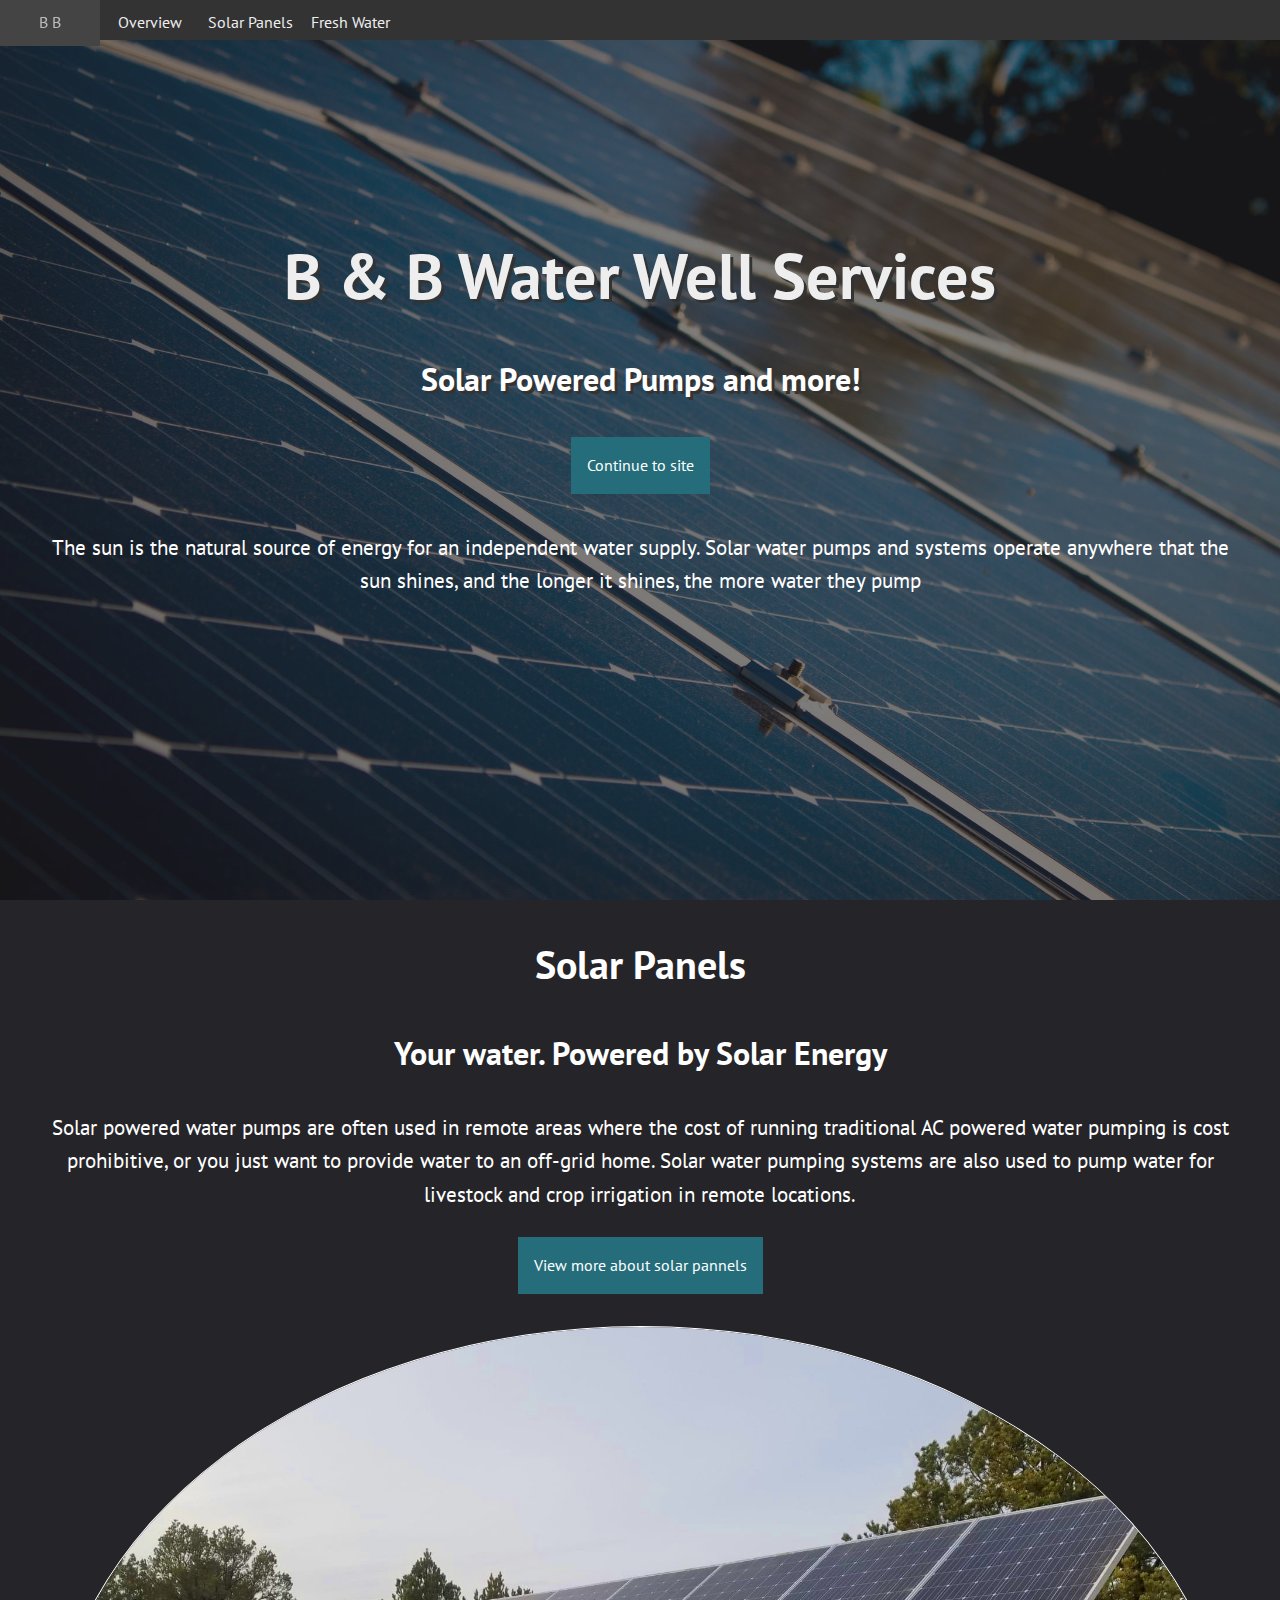
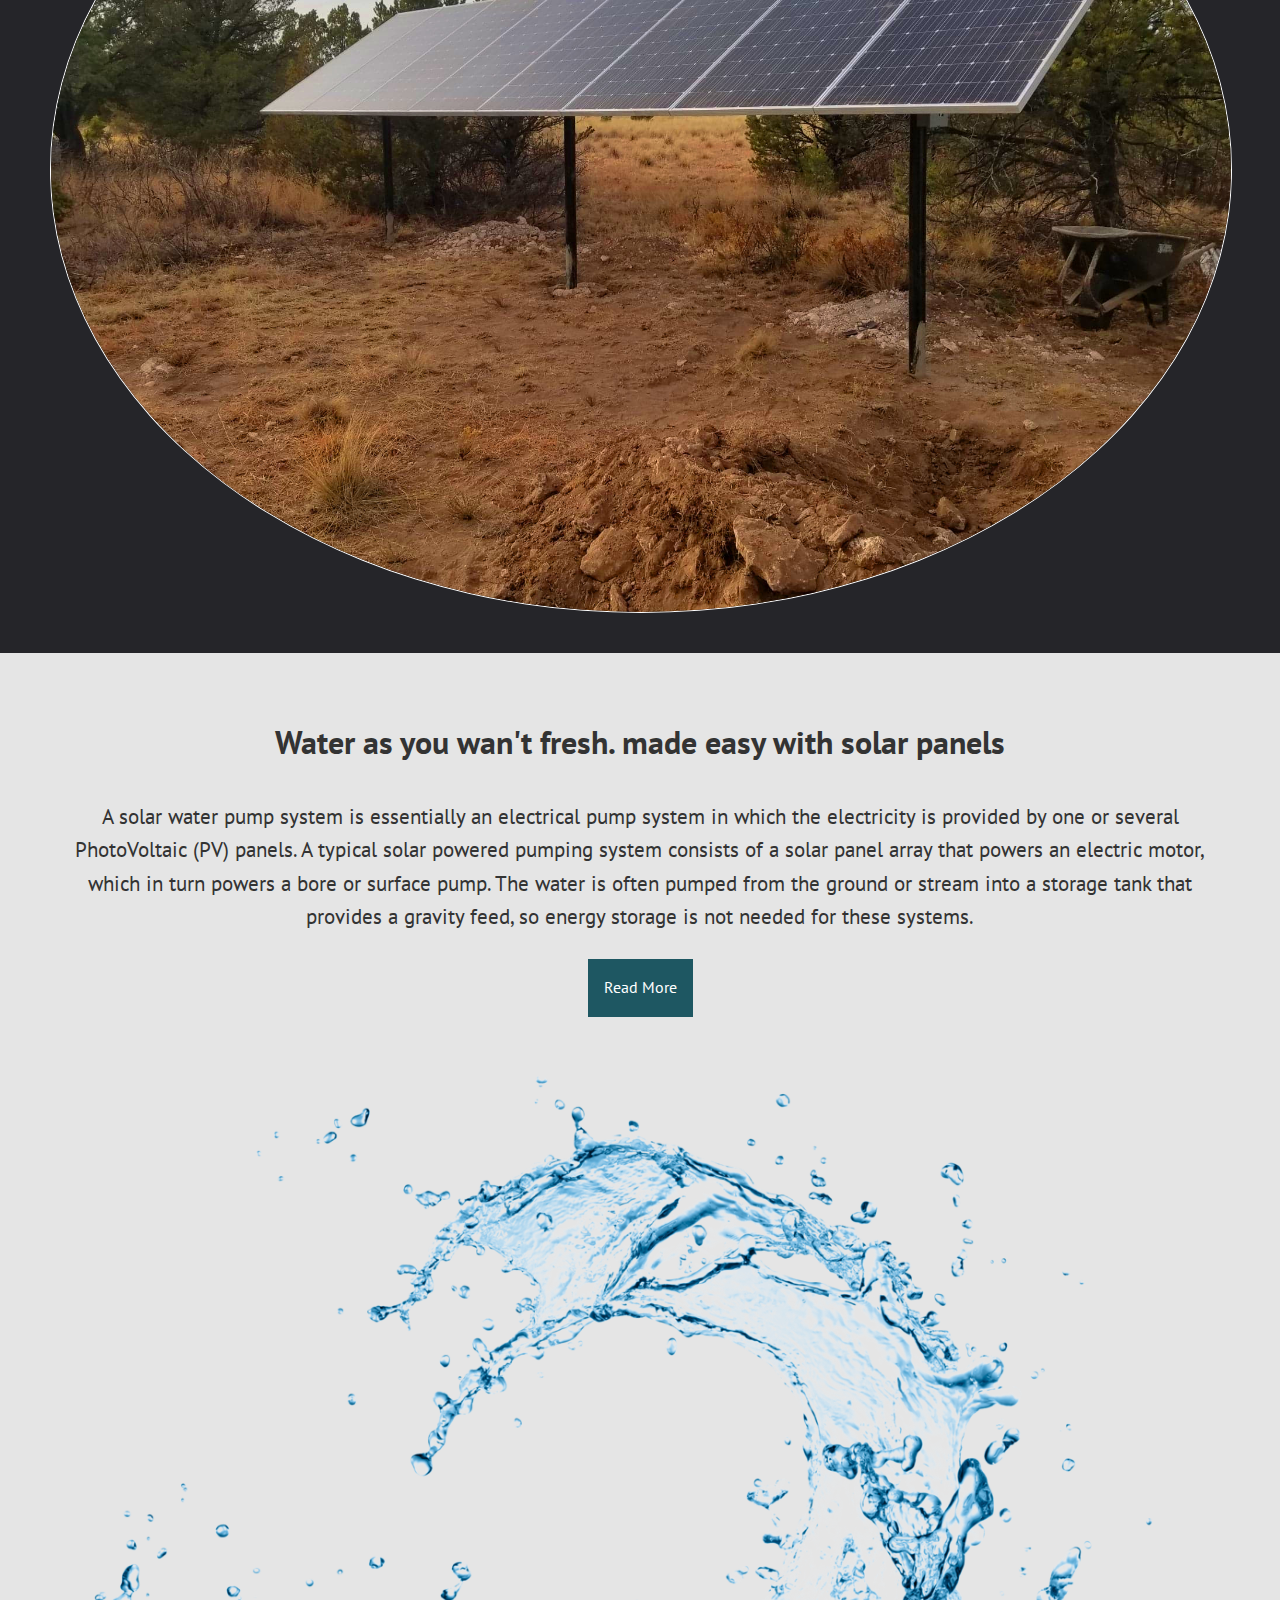
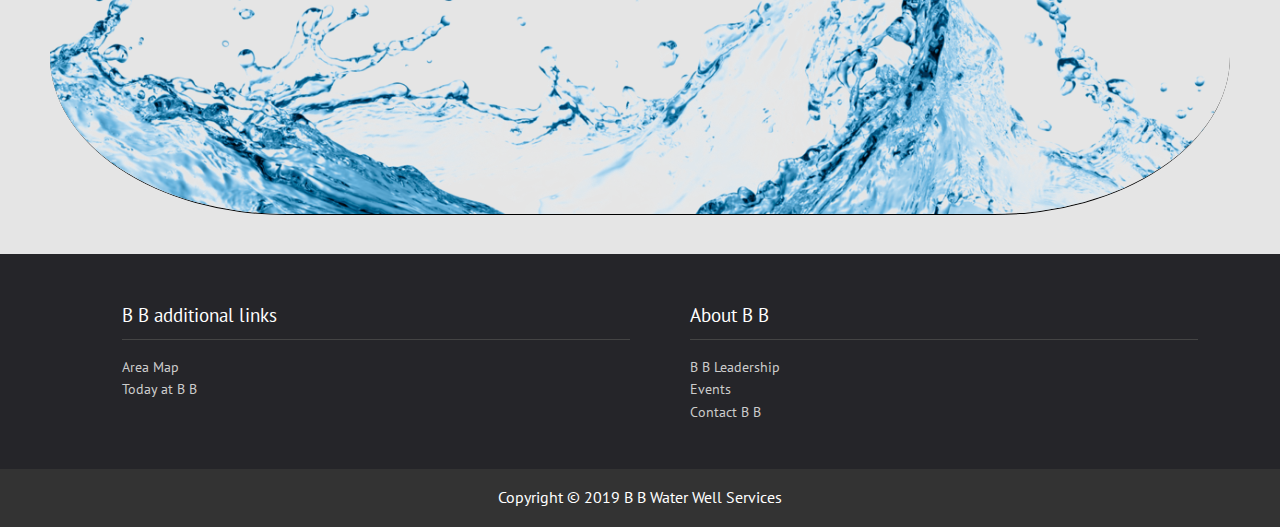
<file: index.html>
<!DOCTYPE html>
<html lang="en">

<head>
  <!-- meta tags -->
  <!-- description -->
  <meta name="Description" content="From Solar Panel installs to equipment repairs, B and B will ensure your water system is operating to its maximm potential.">

  <!-- keywords -->
  <meta name="Keywords" content="solar panel installs, windmills, water pumps, jet pumps, stock tanks, storage tanks, solaris pumps, water well services, new mexico, las vegas new mexico, BandB, bill swick, brian ochoa, water services las vegas new mexico">

  <meta charset="UTF-8">
  <meta name="viewport" content="width=device-width, initial-scale=1.0">
  <meta http-equiv="X-UA-Compatible" content="ie=edge">
  <link rel="shortcut icon" type="image/x-icon" href="/favicon.ico">
  <link rel="stylesheet" href="https://use.fontawesome.com/releases/v5.2.0/css/all.css" integrity="sha384-hWVjflwFxL6sNzntih27bfxkr27PmbbK/iSvJ+a4+0owXq79v+lsFkW54bOGbiDQ" crossorigin="anonymous">
  <link rel="stylesheet" href="css/style.css">
  <title>B & B Water Well Services</title>
</head>

<body>
  <!--ShowCase & nav-->
  <div id="showcase">
    <header>
      <nav class="cf">
        <ul class="cf">
          <li class="hide-on-small">
            <a href="home.html">B <i class="drop fa fa-tint"></i> B </a>
          </li>
          <li>
            <a class='scroll' href="#showcase">Overview</a>
          </li>
          <li>
            <a class='scroll' href="#solar">Solar Panels</a>
          </li>
          <li>
            <a class='scroll' href="#fresh">Fresh Water</a>
          </li>
        </ul>
        <a href="home.html" id='openup'>B & B<i class="drop fa fa-tint"></i></a>
      </nav>
    </header>
    <div class="section-main container">
      <h1>B & B Water Well Services</h1>

      <h2>Solar Powered Pumps and more!</h2>
      <a href="home.html" class=" btn btn-primary mb">Continue to site</a>
      <p class="lead hide-on-small">The sun is the natural source of energy for an independent water supply. Solar water pumps and systems operate anywhere that the sun shines, and the longer it shines, the more water they pump</p>
    </div>
  </div>

  <!--solar Section-->
  <section id="solar" class="section">
    <div class="container">
      <h2 class="section-head">
        <i class="drop fas fa-solar-panel"></i>Solar Panels
      </h2>
      <h3>Your water. Powered by Solar Energy</h3>
      <p class="lead">Solar powered water pumps are often used in remote areas where the cost of running traditional AC powered water pumping is cost prohibitive, or you just want to provide water to an off-grid home. Solar water pumping systems are
        also
        used to pump water for livestock and crop irrigation in remote locations.</p>
      <a href="home.html#services" class="btn btn-primary mb">View more about solar pannels</a>
      <p class="text-light"></p>
      <img src="img/solar1.jpg" alt="Solar panel" style='border-radius: 50%;border:1px solid white;'>

    </div>
  </section>
  <!-- water Section -->
  <section id="fresh" class="section bg-light">
    <div class="container">
      <h3>Water as you wan't fresh. made easy with solar panels</h3>
      <p class="lead">A solar water pump system is essentially an electrical pump system in which the electricity is provided by one or several PhotoVoltaic (PV) panels. A typical solar powered pumping system consists of a solar panel array that
        powers an electric motor, which in turn powers a bore or surface pump. The water is often pumped from the ground or stream into a storage tank that provides a gravity feed, so energy storage is not needed for these systems.</p>
      <a href="home.html#feature" class="btn btn-secondary">Read More</a>
      <img src="img/water.png" alt="water" style='border-radius: 20%; border-bottom: 1px solid black'>
    </div>

  </section>








  <!-- Footer -->
  <footer>
    <div class="container">
      <div class="footer-cols">


        <ul>
          <li>B <i class="drop fa fa-tint"></i> B additional links</li>
          <li>
            <a href="gallery.html#map">Area Map</a>
          </li>
          <li>
            <a href="gallery.html">Today at B <i class="drop fa fa-tint"></i> B</a>
          </li>
        </ul>
        <ul>
          <li>About B <i class="drop fa fa-tint"></i> B</li>

          <li>
            <a href="home.html#ourteam">B <i class="drop fa fa-tint"></i> B Leadership</a>
          </li>
          <li>
            <a href="home.html#feature">Events</a>
          </li>
          <li>
            <a href="home.html#ourteam">Contact B <i class="drop fa fa-tint"></i> B</a>
          </li>
        </ul>
      </div>
    </div>
    <div class="footer-bottom text-center">
      Copyright &copy; 2019 B <i class="drop fa fa-tint"></i> B Water Well Services
    </div>
  </footer>

  <script src="https://code.jquery.com/jquery-3.3.1.min.js" integrity="sha256-FgpCb/KJQlLNfOu91ta32o/NMZxltwRo8QtmkMRdAu8=" crossorigin="anonymous"></script>
  <script src="js/main.js"></script>


</body>

</html>
</file>
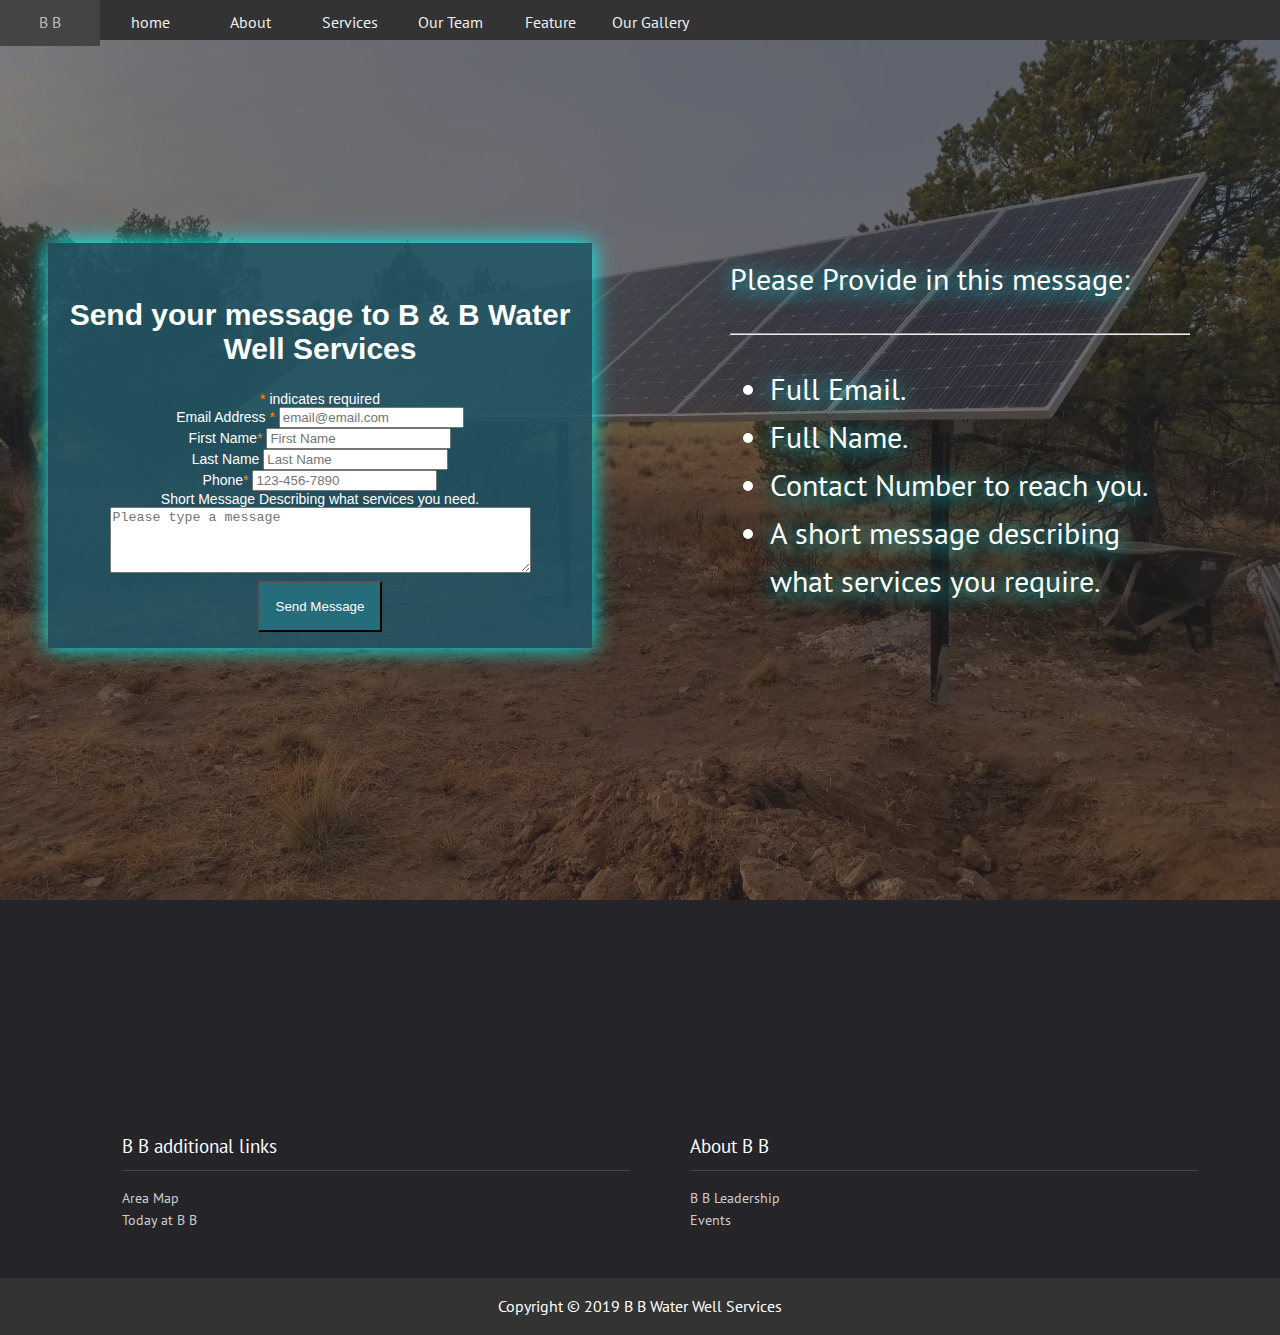
<file: email.html>
<!DOCTYPE html>
<html>

<head>

  <!-- meta tags -->
  <!-- description -->


  <meta name="viewport" content="width=device-width, initial-scale=1, shrink-to-fit=no">

  <meta name="Description" content="from solar pump installs to equipment repairs, we have the knowledge and experience necessary to ensure your water system is operating to its maximum potential. If your windmill or pump has
          recently been damaged, we provide swift and timely servicing to restore your equipment back to its proper condition. We install and repair several aspects of your system.">

  <!--keywords-->
  <meta name="Keywords" content="water, well, services, bandb, bandbwaterwellservices, new mexico, bill swick, brian ochoa ">
  <!-- title -->
  <title>B &amp B Water Well Services</title>

  <!-- links -->

  <!-- fav icon -->
  <link rel="shortcut icon" type="image/x-icon" href="/favicon.ico">

  <!-- font awesome -->
  <link rel="stylesheet" href="https://use.fontawesome.com/releases/v5.2.0/css/all.css" integrity="sha384-hWVjflwFxL6sNzntih27bfxkr27PmbbK/iSvJ+a4+0owXq79v+lsFkW54bOGbiDQ" crossorigin="anonymous">

  <!-- our styles -->
  <link rel="stylesheet" href="css/style.css">





</head>







<body>
  <!--navbar-->
  <header>
    <div id="showcase-3">
      <header>
        <nav class="cf">
          <ul class="cf">
            <li class="hide-on-small">
              <a href="http://bandbwaterwellservices.com/">B <i class="drop fa fa-tint"></i> B </a>
            </li>
            <li>
              <a class='' href="http://bandbwaterwellservices.com/">home</a>
            </li>
            <li>
              <a class='' href="https://bandbwaterwellservices.com/home.html#about">About</a>
            </li>
            <li>
              <a class='' href="https://bandbwaterwellservices.com/home.html#services">Services</a>
            </li>
            <li>
              <a class='' href="https://bandbwaterwellservices.com/home.html#ourteam">Our Team</a>
            </li>
            <li>
              <a class=' hide-on-small' href="https://bandbwaterwellservices.com/home.html#feature">Feature</a>
            </li>
            <li>
              <a class='' href="https://bandbwaterwellservices.com/gallery.html#gallery">Our Gallery</a>
            </li>
          </ul>
          <a href="#" id='openup'>B & B<i class="drop fa fa-tint"></i></a>
        </nav>
      </header>

      <!-- Begin Mailchimp Signup Form -->
      <link href="//cdn-images.mailchimp.com/embedcode/classic-10_7.css" rel="stylesheet" type="text/css">

      <div class="main-mail">
        <div class='section-form container' id='form-section'>
          <div id="mc_embed_signup">
            <form action="https://gmail.us20.list-manage.com/subscribe/post?u=232d867e5cecf41b8e97bbb5d&amp;id=1d6dd749b1" method="post" id="mc-embedded-subscribe-form" name="mc-embedded-subscribe-form" class="validate" target="_blank" novalidate>
              <div id="mc_embed_signup_scroll">
                <h2 id='head-mail'style='text-align:center;font-size:30px;'>Send your message to B & B Water Well Services</h2>
                <div class="indicates-required"><span class="asterisk">*</span> indicates required</div>
                <div class="mc-field-group">
                  <label for="mce-EMAIL">Email Address <span class="asterisk">*</span>
                  </label>
                  <input type="email" placeholder='email@email.com'value="" name="EMAIL" class="required email" id="mce-EMAIL">
                </div>
                <div class="mc-field-group">
                  <label for="mce-FNAME">First Name<span class="asterisk">*</span> </label>
                  <input placeholder='First Name' type="text" value="" name="FNAME" class="" id="mce-FNAME">
                </div>
                <div class="mc-field-group">
                  <label for="mce-LNAME">Last Name </label>
                  <input placeholder='Last Name' type="text" value="" name="LNAME" class="" id="mce-LNAME">
                </div>
                <div class="mc-field-group">
                  <label for="mce-PHONE">Phone<span class="asterisk">*</span></label>
                  <input placeholder='123-456-7890'type="text" value="" name="PHONE" class="" id="mce-PHONE">
                </div>
                <div class="mc-field-group">
                  <label for="mce-MMERGE5">Short Message Describing what services you need. </label>
                  <textarea rows="4" cols="50" placeholder="Please type a message" type="text" value="" name="MMERGE5" class="" id="mce-MMERGE5"></textarea>
                </div>
               <!-- real people should not fill this in and expect good things - do not remove this or risk form bot signups-->
                <div style="position: absolute; left: -5000px;" aria-hidden="true"><input type="text" name="b_232d867e5cecf41b8e97bbb5d_1d6dd749b1" tabindex="-1" value=""></div>
                <div class="clear"><input type="submit" value="Send Message" name="subscribe" id="mc-embedded-subscribe" class="btn btn-primary mb"></div>
              </div>
            </form>
          </div>
        </div>
        <div class='mail-text'>
          <p>Please Provide in this message:
            <hr>
            <ul>
              <li>Full Email.</li>
              <li>Full Name.</li>
              <li>Contact Number to reach you.</li>
              <li>A short message describing what services you require.</li>

            </ul></p>
        </div>
      </div>

      <!-- Footer -->
      <footer>
        <div class="container">
          <div class="footer-cols">


            <ul>
              <li>B <i class="drop fa fa-tint"></i> B additional links</li>
              <li>
                <a href="gallery.html#map">Area Map</a>
              </li>
              <li>
                <a href="gallery.html">Today at B <i class="drop fa fa-tint"></i> B</a>
              </li>
            </ul>
            <ul>
              <li>About B <i class="drop fa fa-tint"></i> B</li>

              <li>
                <a href="home.html#ourteam">B <i class="drop fa fa-tint"></i> B Leadership</a>
              </li>
              <li>
                <a href="home.html#feature">Events</a>
              </li>

            </ul>
          </div>
        </div>
        <div class="footer-bottom text-center">
          Copyright &copy; 2019 B <i class="drop fa fa-tint"></i> B Water Well Services
        </div>
      </footer>

      <script type='text/javascript' src='//s3.amazonaws.com/downloads.mailchimp.com/js/mc-validate.js'></script>
      <script type='text/javascript'>
        (function($) {
          window.fnames = new Array();
          window.ftypes = new Array();
          fnames[0] = 'EMAIL';
          ftypes[0] = 'email';
          fnames[1] = 'FNAME';
          ftypes[1] = 'text';
          fnames[2] = 'LNAME';
          ftypes[2] = 'text';
          fnames[4] = 'PHONE';
          ftypes[4] = 'phone';
          fnames[3] = 'ADDRESS';
          ftypes[3] = 'address';
          fnames[5] = 'MMERGE5';
          ftypes[5] = 'text';
        }(jQuery));
        var $mcj = jQuery.noConflict(true);
      </script>
      <!--End mc_embed_signup-->

</body>
<script src="https://code.jquery.com/jquery-3.3.1.min.js" integrity="sha256-FgpCb/KJQlLNfOu91ta32o/NMZxltwRo8QtmkMRdAu8=" crossorigin="anonymous"></script>
<script src="js/main.js"></script>

</html>
</file>
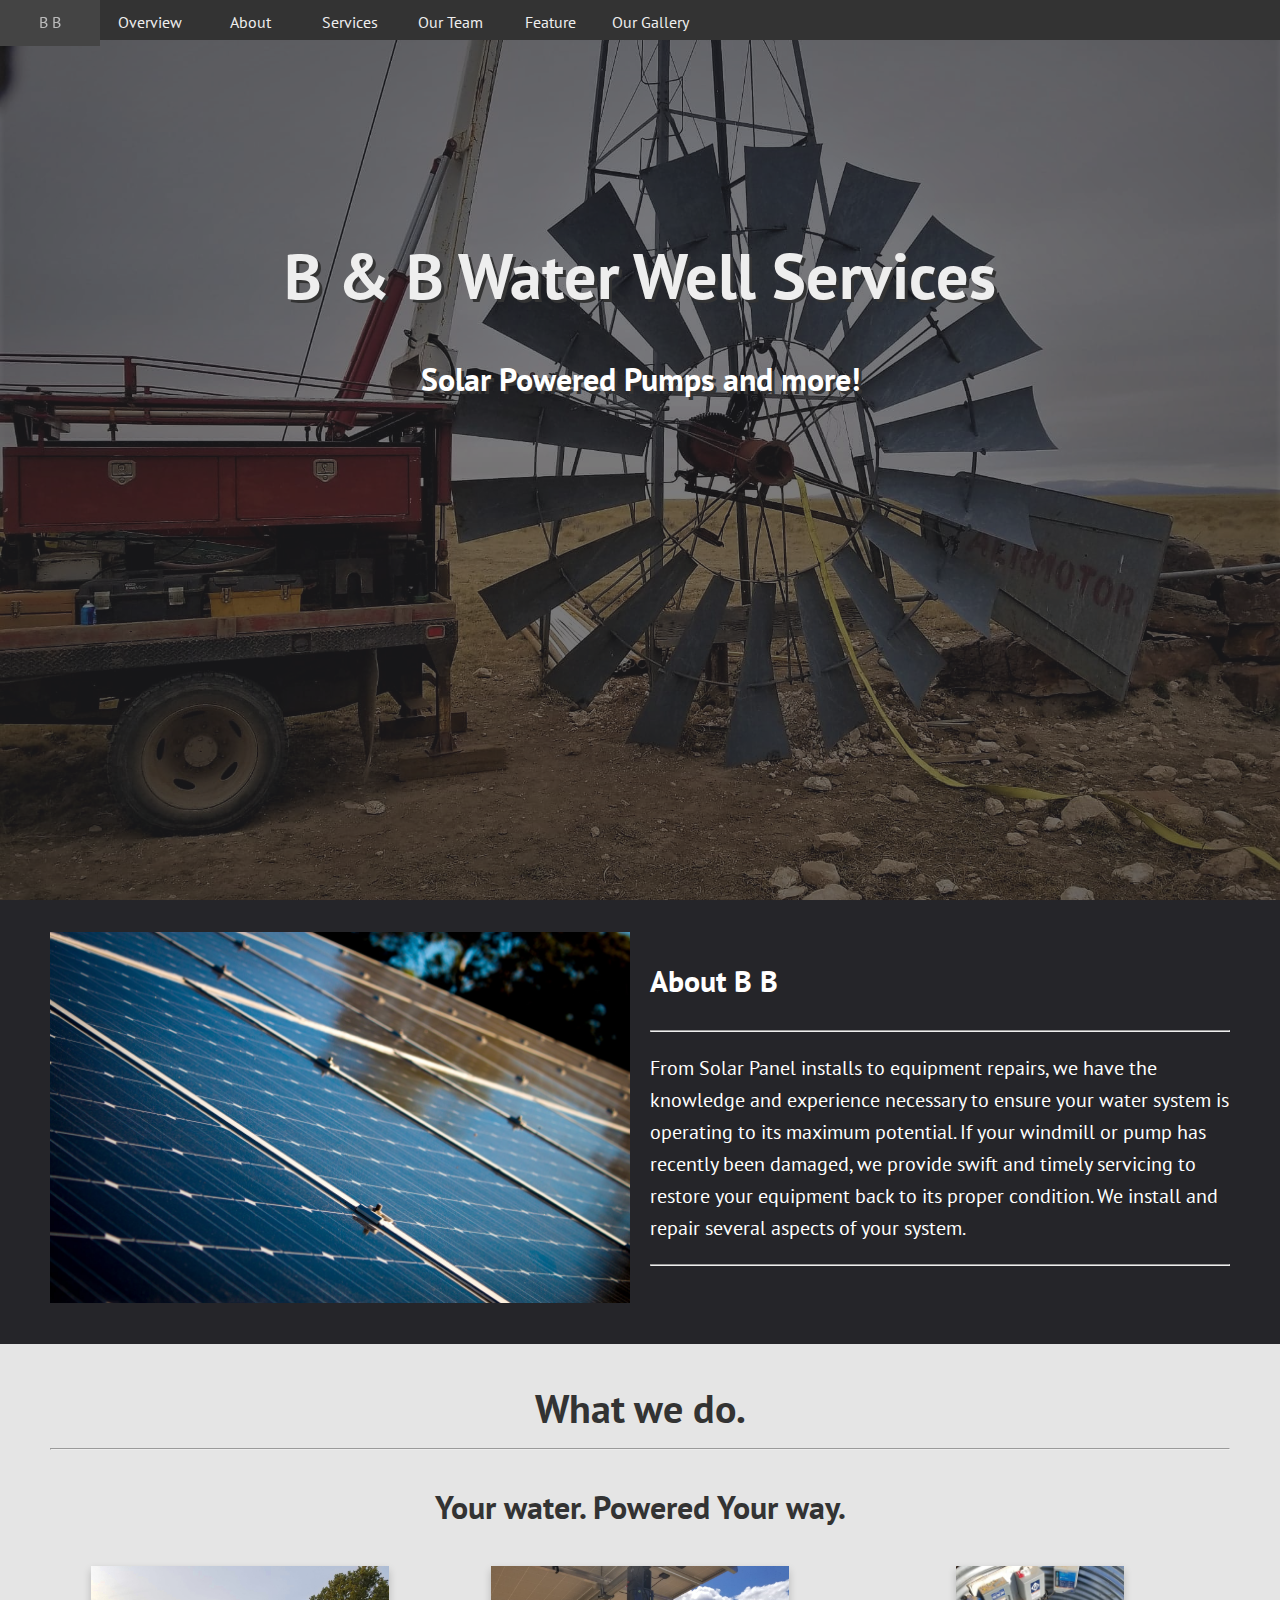
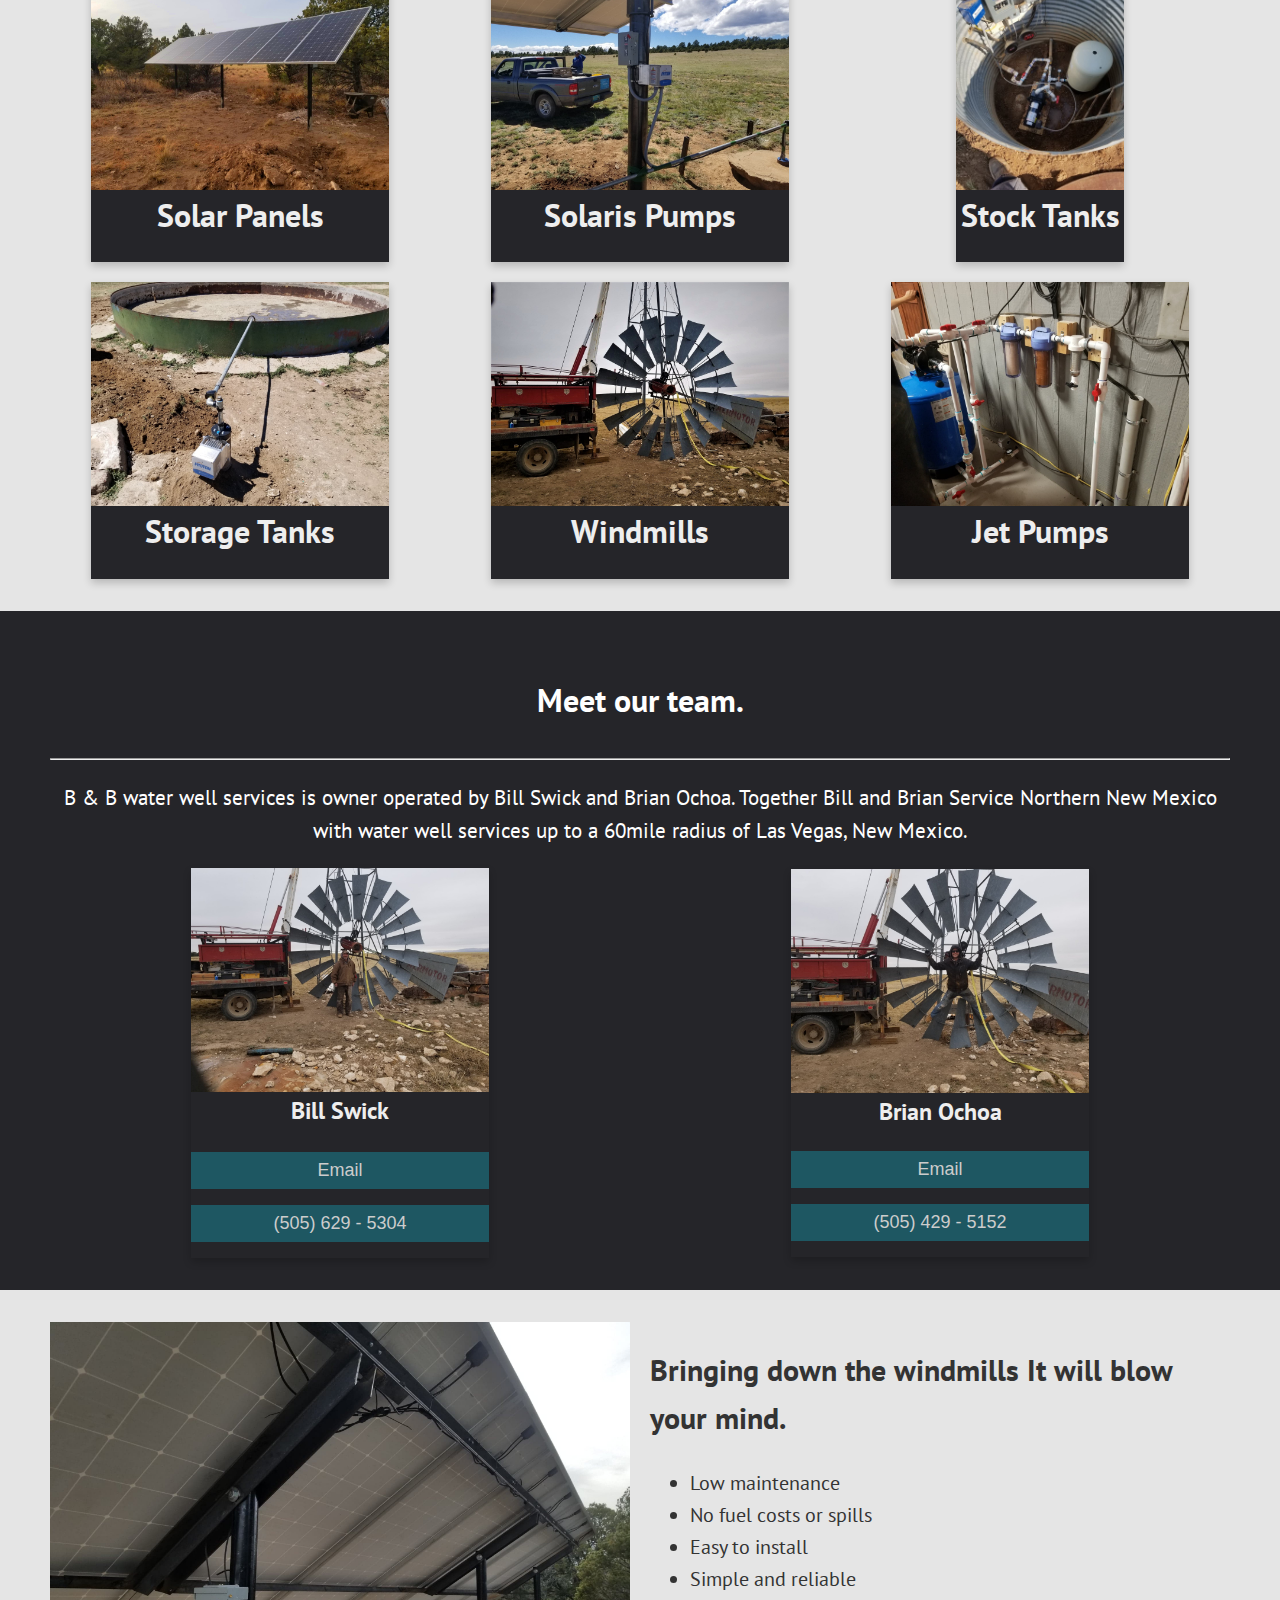
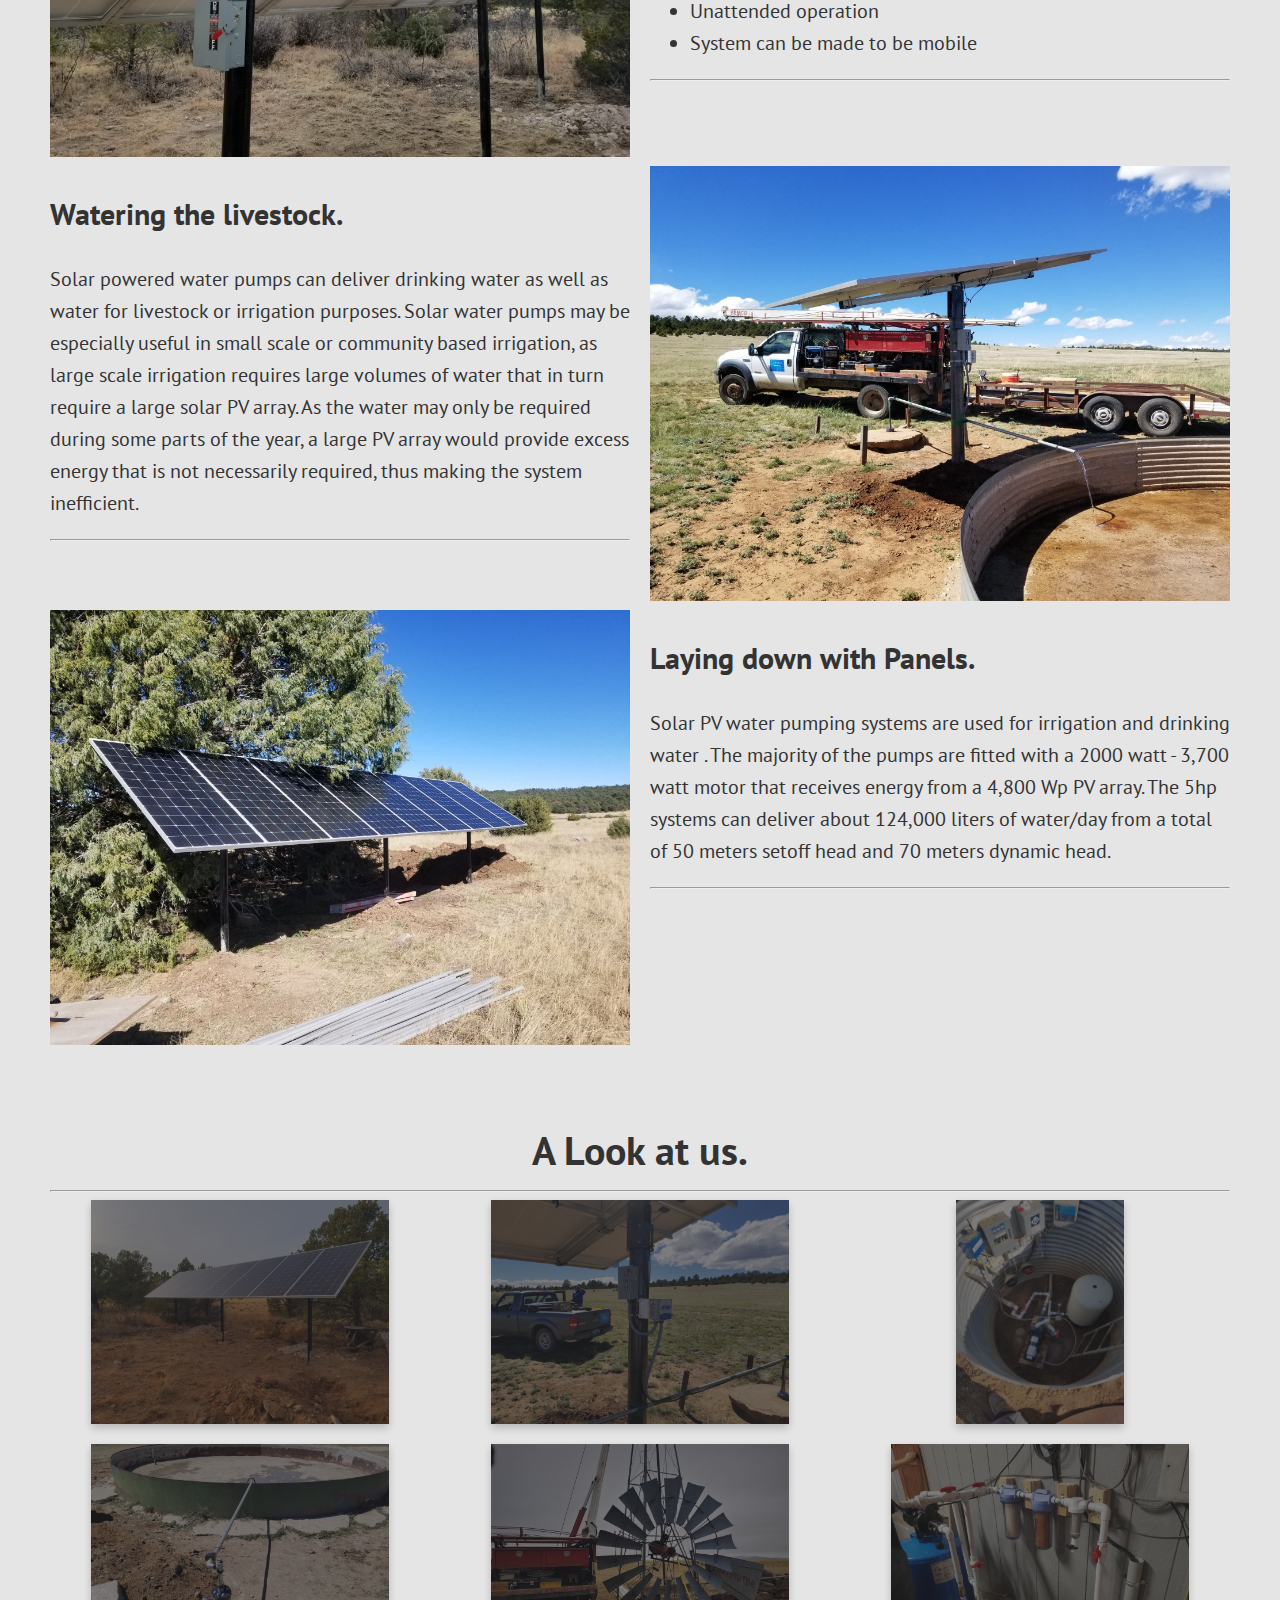
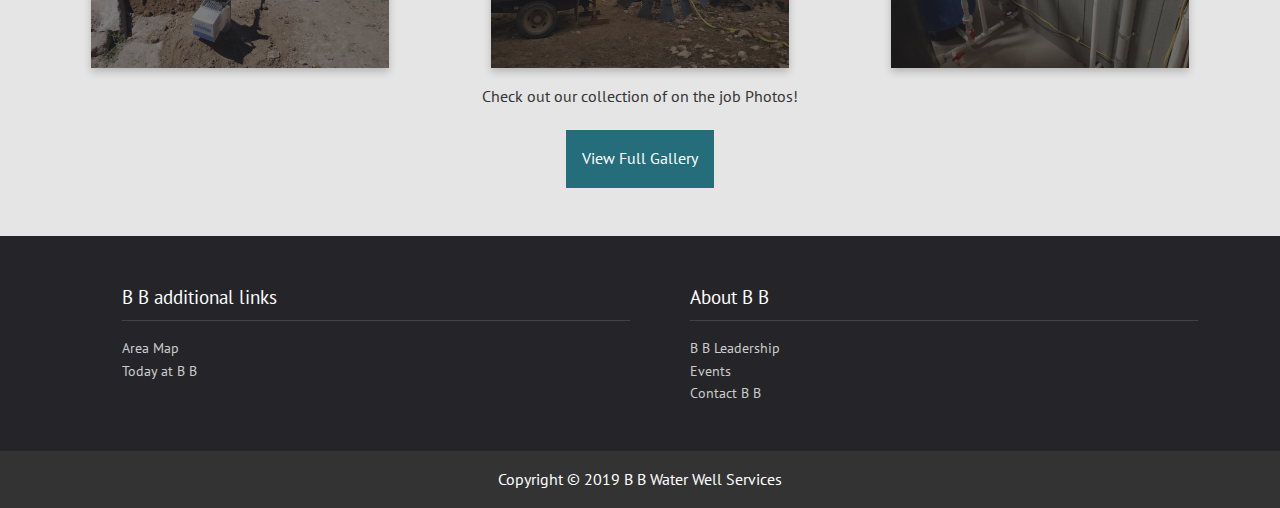
<file: home.html>
<!DOCTYPE html>
<html>

<head>

  <!-- meta tags -->
  <!-- description -->


  <meta name="viewport" content="width=device-width, initial-scale=1, shrink-to-fit=no">

  <meta name="Description" content="from solar pump installs to equipment repairs, we have the knowledge and experience necessary to ensure your water system is operating to its maximum potential. If your windmill or pump has
          recently been damaged, we provide swift and timely servicing to restore your equipment back to its proper condition. We install and repair several aspects of your system.">

  <!--keywords-->
  <meta name="Keywords" content="water, well, services, bandb, bandbwaterwellservices, new mexico, bill swick, brian ochoa ">
  <!-- title -->
  <title>B &amp B Water Well Services</title>

  <!-- links -->

  <!-- fav icon -->
  <link rel="shortcut icon" type="image/x-icon" href="/favicon.ico">

  <!-- font awesome -->
  <link rel="stylesheet" href="https://use.fontawesome.com/releases/v5.2.0/css/all.css" integrity="sha384-hWVjflwFxL6sNzntih27bfxkr27PmbbK/iSvJ+a4+0owXq79v+lsFkW54bOGbiDQ" crossorigin="anonymous">

  <!-- our styles -->
  <link rel="stylesheet" href="css/style.css">





</head>







<body>
  <!--navbar-->
  <header>
    <div id="showcase-2">
      <header>
        <nav class="cf">
          <ul class="cf">
            <li class="hide-on-small">
              <a href="http://bandbwaterwellservices.com/">B <i class="drop fa fa-tint"></i> B </a>
            </li>
            <li>
              <a class='scroll' href="#showcase-2">Overview</a>
            </li>
            <li>
              <a class='scroll' href="#about">About</a>
            </li>
            <li>
              <a class='scroll' href="#services">Services</a>
            </li>
            <li>
              <a class='scroll' href="#ourteam">Our Team</a>
            </li>
            <li>
              <a class='scroll hide-on-small' href="#feature">Feature</a>
            </li>
            <li>
              <a class='scroll' href="#gallery">Our Gallery</a>
            </li>
          </ul>
          <a href="#" id='openup'>B & B<i class="drop fa fa-tint"></i></a>
        </nav>
      </header>

      <!-- hero section -->
      <div class="section-main container">
        <h1>B & B Water Well Services</h1>

        <h2>Solar Powered Pumps and more!</h2>
        <p class="lead hide-on-small"></p>
      </div>
    </div>
  </header>


  <!-- About Section -->
  <section id="about" class="section ">
    <div class="container">
      <div class="gift-cards">
        <div>
          <img src="img/goodpump1.jpg" alt="Solar Panel">
        </div>
        <div>
          <h2>About B <i class="drop fa fa-tint"></i> B </i></h2>
          <hr>
          <p>
            From Solar Panel installs to equipment repairs, we have the knowledge and experience necessary to ensure your water system is operating to its maximum potential. If your windmill or pump has recently been damaged, we provide swift and
            timely servicing to restore your equipment back to its proper condition. We install and repair several aspects of your system.
          </p>

          <hr>
          <a href="#" class="text-secondary">

          </a>
        </div>
      </div>
    </div>
  </section>

  <!--Sevices Section-->
  <section id="services" class="section bg-light">
    <div class="container">
      <h2 class="section-head">
        <i class="drop fas fa-solar-panel"></i>What we do.
      </h2>
      <hr>
      <h3>Your water. Powered Your way.</h3>

      <!-- cards -->

      <div class="card-container">
        <div class="card bg-dark">
          <img src="img/solar1.jpg" alt="Solar Panel" style="width:100%">
          <h1><i class="fas fa-solar-panel fa-fw"></i> Solar Panels</h1>
        </div>
        <div class="card bg-dark">
          <img src="img/solaris.jpg" alt="solaris pump" style="width:100%">
          <h1><i class="fas fa-sun fa-fw"></i> Solaris Pumps</h1>
        </div>
        <div class="card bg-dark">
          <img src="img/stocktank.jpg" alt="Stock tank" style="width:100%">
          <h1><i class="far fa-stop-circle fa-fw"></i> Stock Tanks</h1>
        </div>
        <div class="card bg-dark">
          <img src="img/storagetank.jpg" alt="Storage tank" style="width:100%">
          <h1><i class="fas fa-database fa-fw"></i> Storage Tanks</h1>
        </div>
        <div class="card bg-dark">
          <img src="img/windmill2.jpg" alt="Windmill" style="width:100%;">
          <h1><i class="fab fa-hornbill fa-fw"></i> Windmills</h1>
        </div>
        <div class="card bg-dark">
          <img src="img/jetpump1.jpg" alt="Jet pump" style="width:100%">
          <h1><i class="fas fa-battery-full fa-fw"></i> Jet Pumps</h1>



        </div>
      </div>

      <!-- text under Services

      <p class="text-light">Lorem ipsum dolor sit amet, consectetur adipisicing elit. Accusamus dolorum nemo pariatur deserunt repellendus, iure reiciendis modi beatae nesciunt aliquam!</p>-->


    </div>
  </section>


  <!-- Team Section -->
  <section id="ourteam" class="section ">
    <div class="container">
      <h3><i class="fas fa-user-friends fa-fw"></i> Meet our team.</h3>
      <hr>
      <p class="lead">B &amp B water well services is owner operated by Bill Swick and Brian Ochoa. Together Bill and Brian Service Northern New Mexico with water well services up to a 60mile radius of Las Vegas, New Mexico.</p>
      <div class="card-container-team">

        <div class="card">
          <img src="img/bill.jpg" alt="Bill Swick" style="width:100%">
          <h2>Bill Swick</h2>


          <p><a href='email.html'><button ><i class="fas fa-envelope-open-text fa-fw"></i>Email</button></a></p>
          <p><button><i class="fas fa-mobile-alt fa-fw"></i>(505) 629 - 5304</button></p>
        </div>
        <div class="card">
          <img src="img/brian.jpg" alt="Brian Ochoa" style="width:100%;">
          <h2>Brian Ochoa</h2>
          <p><button><i class="fas fa-envelope-open-text fa-fw"></i>Email</button></p>
          <p><button><i class="fas fa-mobile-alt fa-fw"></i>(505) 429 - 5152</button></p>


        </div>

      </div>


    </div>

  </section>

  <!-- Feature Section -->
  <section id="feature" class="section bg-light hide-on-small">
    <!-- feature one -->
    <div class="container">
      <div class="gift-cards">
        <div>
          <img src="img/solar2.jpg" alt="">
        </div>
        <div>
          <h2>Bringing down the windmills It will blow your mind.</h2>
          <p>
            <ul>
              <li>Low maintenance</li>
              <li>No fuel costs or spills</li>
              <li>Easy to install</li>
              <li>Simple and reliable</li>
              <li>Unattended operation</li>
              <li>System can be made to be mobile</li>
            </ul>
          </p>
          <hr>

        </div>
      </div>
    </div>
    <!-- feature two -->
    <div class="container">
      <div class="gift-cards">
        <div>
          <h2>Watering the livestock.</h2>
          <p>
            Solar powered water pumps can deliver drinking water as well as water for livestock or irrigation purposes. Solar water pumps may be especially useful in small scale or community based irrigation, as large scale irrigation requires
            large volumes of water that in turn require a large solar PV array. As the water may only be required during some parts of the year, a large PV array would provide excess energy that is not necessarily required, thus making the system
            inefficient.


          </p>
          <hr>
          <a href="#" class="text-secondary">
          </a>
        </div>
        <div>
          <img src="img/solar3.jpg" alt="solar panel">
        </div>
      </div>
    </div>
    <!-- feature three -->
    <div class="container">
      <div class="gift-cards">
        <div>
          <img src="img/solar4.jpg" alt="solar panel">
        </div>
        <div>
          <h2>Laying down with Panels.</h2>
          <p>
            Solar PV water pumping systems are used for irrigation and drinking water . The majority of the pumps are fitted with a 2000 watt - 3,700 watt motor that receives energy from a 4,800 Wp PV array. The 5hp systems can deliver about
            124,000 liters of water/day from a total of 50 meters setoff head and 70 meters dynamic head.
          </p>
          <hr>

        </div>
      </div>
    </div>
  </section>

  <!-- gallery section -->
  <section id="gallery" class="section bg-light">
    <!-- gallery title -->
    <div class="container">
      <h2 class="section-head">
        <i class="fas fa-images fa-fw"></i> A Look at us.
      </h2>
      <hr>
      <!-- featured images -->
      <div class="card-container gallery-img">
        <div class="card bg-dark">
          <img src="img/solar1.jpg" alt="Solar Panel" style="width:100%">
        </div>
        <div class="card bg-dark">
          <img src="img/solaris.jpg" alt="water pump" style="width:100%">
        </div>
        <div class="card bg-dark hide-on-small">
          <img src="img/stocktank.jpg" alt="Tank" style="width:100%">
        </div>
        <div class="card bg-dark hide-on-small">
          <img src="img/storagetank.jpg" alt="Tank" style="width:100%">
        </div>
        <div class="card bg-dark ">
          <img src="img/windmill2.jpg" alt="Windmill" style="width:100%;">
        </div>
        <div class="card bg-dark hide-on-small">
          <img src="img/jetpump1.jpg" alt="Jet pump" style="width:100%">
        </div>
      </div>
      <!-- gallery description -->
      <p class="text-dark">Check out our collection of on the job Photos!</p>
      <a href="gallery.html" class="btn btn-primary mb"><i class="fas fa-images fa-fw"></i>View Full Gallery</a>
    </div>
  </section>

  <!-- Footer -->
  <footer>
    <div class="container">
      <div class="footer-cols">


        <ul>
          <li>B <i class="drop fa fa-tint"></i> B additional links</li>
          <li>
            <a href="gallery.html#map">Area Map</a>
          </li>
          <li>
            <a href="gallery.html">Today at B <i class="drop fa fa-tint"></i> B</a>
          </li>
        </ul>
        <ul>
          <li>About B <i class="drop fa fa-tint"></i> B</li>

          <li>
            <a href="home.html#ourteam">B <i class="drop fa fa-tint"></i> B Leadership</a>
          </li>
          <li>
            <a href="home.html#feature">Events</a>
          </li>
          <li>
            <a href="home.html#ourteam">Contact B <i class="drop fa fa-tint"></i> B</a>
          </li>
        </ul>
      </div>
    </div>
    <div class="footer-bottom text-center">
      Copyright &copy; 2019 B <i class="drop fa fa-tint"></i> B Water Well Services
    </div>
  </footer>

  <script src="https://code.jquery.com/jquery-3.3.1.min.js" integrity="sha256-FgpCb/KJQlLNfOu91ta32o/NMZxltwRo8QtmkMRdAu8=" crossorigin="anonymous"></script>
  <script src="js/main.js"></script>






</body>

</html>
</file>
<file: css/style.css>
@import url('https://fonts.googleapis.com/css?family=PT+Sans');

/* CSS Variables */
:root {
  --primary-color: #256d7b;
  --primary-color-hover: #2e889a;
  --secondary-color: #1e5762;
  --secondary-color-hover: #1f4851;
  --light-color: #e5e5e5;
  --dark-color: #252529;
}

body {
  font-family: 'PT Sans', sans-serif;
  background-color: #252529;
  margin: 0;
  color: #fff;
  line-height: 1.6;


}

/*   service cards  */
.card img{

    position: relative;
    float: left;
    width:  100rem;
    height: 14rem;
    background-position: 50% 50%;
    background-repeat:   no-repeat;
    background-size:     cover;
    -webkit-transform: scale(1);
  	transform: scale(1);
  	-webkit-transition: .8s ease-in-out;
  	transition: .8s ease-in-out;

}
.card-container{
  display: grid;
  grid-gap: 20px;
  grid-template-columns: repeat(3, 1fr);
  text-align: left;

}
.card-container-team{
  display: grid;
  grid-gap: 20px;
  grid-template-columns: repeat(2, 1fr);
  text-align: left;

}
.card-container-team .card{
  background-color:#252529;

}
.card-container-team .card, h1{
  color:#eee;
}
.card {
  box-shadow: 0 4px 8px 0 rgba(0, 0, 0, 0.2);
  max-width: 300px;
  margin: auto;
  text-align: center;
  background-color: #dadada;
  color:var(--primary-color);
  overflow: hidden;


}
.card img:hover{
  -webkit-transform: scale(1.2);
	transform: scale(1.2);

}

.title {
  color: grey;
  font-size: 18px;
}

button {
  border: none;
  outline: 0;
  display: inline-block;
  padding: 8px;
  color: #ccc;
  background-color: var(--secondary-color);
  text-align: center;
  cursor: pointer;
  width: 100%;
  font-size: 18px;
}

.card a {
  text-decoration: none;
  font-size: 22px;
  color: black;
}

.gallery-img img{
  opacity: .4;
}
.gallery-img img:hover{
  opacity: 1;
}



img {
  width: 100%;
}

a {
  text-decoration: none;
  color: #ccc;
}









/* Section */
.section {
  padding: 2rem 0;
}

.section-head {
  font-size: 2.5rem;
  margin: 0;
}

.section h3 {
  font-size: 2rem;
}

section#entertainment {
  background: url(../img/goodpump1.jpg) no-repeat bottom/cover;
  padding: 10rem 0;
}

.gift-cards {
  display: grid;
  grid-gap: 20px;
  grid-template-columns: repeat(2, 1fr);
  text-align: left;
  font-size: 20px;
}

/* Showcase */
#showcase {
  margin: 0;
  padding: 0;
  width: 100%;
  height: 100vh;
  position: relative;
  overflow-y: hidden;

}
#showcase::before{
  content: "";
  display: block;
  position: absolute;
  z-index: -1;
  width: 100%;
  height: 100vh;
  background: url('../img/goodpump1.jpg') ;
  background-size: cover;
  opacity: 0.4;




}

#showcase .container {
  margin-top: 25vh;
}

#showcase h1 {
  font-size: 4rem;
  margin-bottom: 0;
  text-shadow: 3px 3px #333;
}

#showcase h2 {
  font-size: 2rem;
  text-shadow: 3px 3px #333;
}
#shocase p{
  text-shadow: 3px 3px black;
}
/* showcase-1*/
#showcase-1 {
  margin: 0;
  padding: 0;

  width: 100%;
  height: 100vh;
  position: relative;
  overflow-y: hidden;

}
#showcase-1::before{
  content: "";
  display: block;
  position: absolute;
  z-index: -1;
  width: 100%;
  height: 100vh;
  background: url('../img/gallery1.png') ;
  background-size: cover;
  background-repeat:no-repeat;
  opacity: 0.9;
  background-position: top;
  background-color: var(--dark-color);
}


#showcase-1 .container {
  margin-top: 25vh;
}

#showcase-1 h1 {
  font-size: 4rem;
  margin-bottom: 0;
}

#showcase-1 h2 {
  font-size: 2rem;
}

/* Showcase-2*/
#showcase-2 {
  margin: 0;
  padding: 0;
  width: 100%;
  height: 100vh;
  position: relative;
  overflow-y: hidden;

}
#showcase-2::before{
  content: "";
  display: block;
  position: absolute;
  z-index: -1;
  width: 100%;
  height: 100vh;
  background: url('../img/windmill2.jpg') ;
  background-size: cover;
  opacity: 0.4;




}

#showcase-2 .container {
  margin-top: 25vh;
}

#showcase-2 h1 {
  font-size: 4rem;
  margin-bottom: 0;
  text-shadow: 3px 3px #333;
}

#showcase-2 h2 {
  font-size: 2rem;
  text-shadow: 3px 3px #333;
}
#shocase-2 p{
  text-shadow: 3px 3px black;
}


/*showcase 3 */

#showcase-3 {
  margin: 0;
  padding: 0;

  width: 100%;
  height: 100%;
  position: relative;
  overflow-y: hidden;

}
#showcase-3::before{
  content: "";
  display: block;
  position: absolute;
  z-index: -1;
  width: 100%;
  height: 100vh;
  background: url('../img/solar1.jpg') ;
  background-size: cover;
  background-repeat:no-repeat;
  opacity: 0.4;
  background-position: top;
  background-color: var(--light-color);
}


#showcase-3 .container {
  margin-top: 25vh;
}

#showcase-3 h1 {
  font-size: 4rem;
  margin-bottom: 0;
}

#showcase-3 h2 {
  font-size: 2rem;
}



/* Footer */
footer .footer-cols {
  display: grid;
  grid-gap: 20px;
  grid-template-columns: repeat(2, 1fr);
  padding: 2rem;
  text-align: left;
  font-size: 14px;
}

footer .footer-cols ul {
  list-style: none;
}

footer .footer-cols ul li:first-child {
  font-size: 1.2rem;
  padding-bottom: 0.5rem;
  border-bottom: #444 solid 1px;
  margin-bottom: 1rem;
}

footer .footer-bottom {
  background: #333;
  padding: 1rem;
}

/* Utility Classes */

/*   water drop  */
.drop{
  color:#256d7b;
}
/*   show on small  */
.show-on-small{
  visibility: hidden!important;
}

/* containers */
.container {
  max-width: 1180px;
  text-align: center;
  margin: 0 auto;
  padding: 0 3rem;
}

.lead {
  font-size: 1.3rem;
}

.text-center {
  text-align: center;
}

/* Buttons */
.btn {
  padding: 1rem;
  margin:5px;
  color: #fff;
  display: inline-block;
}

button:hover, a:hover {
  opacity: 0.7;
}

.btn-primary {
  background: var(--primary-color);
}

.btn-primary:hover {
  background: var(--primary-color-hover);
}

.btn-secondary {
  background: var(--secondary-color);
}

.btn-secondary:hover {
  background: var(--secondary-color-hover);
}

/* Text colors */
span{
  color:#FF8C00;
}
.text-primary {
  color: var(--primary-color);
}

.text-secondary {
  color: var(--secondary-color);
}

.text-light {
  color: var(--light-color);
}

.bg-light {
  background: var(--light-color);
  color: #333;
}
.bg-dark{
  background: var(--dark-color);
  color: #333;
}

.mb {
  margin-bottom: 1rem;
}

.mt {
  margin-top: 1rem;
}

/* Navigation */
nav {
  height: 40px;
  width: 100%;
  background-color: #333;
  color: #eee;
  position: fixed;
  z-index: 44;
}

nav ul {
  padding: 0;
  margin: 0;
}
nav li {
  display: inline;
  float: left;
}
nav a {
  display: inline-block;
  width: 100px;
  text-align: center;
  text-decoration: none;
  padding: 10px 0;
  color: #eee;
  text-decoration: none;
}
.active a{
  background-color:;
  color:var(--primary-color);
}
nav li:hover {
  background-color: #444;
}
nav a#openup {
  display: none;
}



/*contact form  */
#mc_embed_signup {
  background: #256d;
  clear: left;
  font: 14px Helvetica, Arial, sans-serif;
  padding-top: 30px;
  width: 100%;
  margin-top: 2vh;
  box-shadow:0px 0px 20px 1px rgba(0,256,256,0.9)!important;
}

.main-mail{
  display: grid;
  grid-template-columns: repeat(2,1fr);
}

.mail-text{
  color: white;
  font-size:30px;
  text-align: left;
  margin: 25vh 10vh;
  text-shadow: 1px 3px 20px  rgba(0,256,256,0.9);
}


/*media queries  */
@media screen and (max-width: 580px) {
  .hide-on-small {
    display: none;
  }
  .show-on-small{
    visibility: visible!important
  }
  .drop-big{
    height:35px;
  }
  .card-container, .card-container-team{
    display: grid;
    grid-gap: 20px;
    grid-template-columns: repeat(1, 1fr);
    text-align: left;

  }

  .card {
    box-shadow: 0 4px 8px 0 rgba(0, 0, 0, 0.2);
    width: 600px;
    margin: auto;
    text-align: center;
  }

  #showcase {
    height: 75vh;
  }

  #showcase .container {
    margin-top: 15vh;
  }

  #showcase h1 {
    font-size: 3rem;
  }

  #showcase h2 {
    font-size: 1.5rem;
  }

  nav {
    height: auto;
    border-bottom: 0;
  }
  nav ul {
    display: none;
    height: auto;
  }
  nav li {
    width: 100%;
    float: left;
    position: relative;
  }
  nav a {
    text-align: left;
    width: 100%;
    text-indent: 25px;
    background: #333;
    border-bottom: 1px solid #555;
  }
  nav a:hover {
    background: #444;
  }
  nav a#openup:after {
    content: '|||';
    transform: rotate(-90deg);
    -ms-transform: rotate(-90deg);
    /* IE 9 */
    -webkit-transform: rotate(-90deg);
    /* Safari and Chrome */
    width: 30px;
    height: 30px;
    display: inline-block;
    position: absolute;
    right: 5px;
    top: 20px;
  }
  nav a#openup {
    display: block;
    background-color: #333;
    width: 100%;
    position: relative;
  }
  .mail-text {
    font-size: 20px;
    margin:50% 25px;


  }

  #head-mail{
    font-size:15px!important;


  }
  #mc_embed_signup textarea{
    width: 60vw;
    height: 64px;

  }

}
.cf:before,
.cf:after {
  content: '';
  display: table;
}

.cf:after {
  clear: both;
}

.cf {
  zoom: 1;
}

@media screen and (max-width: 780px) {
  .gift-cards {
    grid-template-columns: 1fr;
  }
  #portfolio-gal {
      margin: 1rem 0;
      -webkit-column-count: 2!important;
      -moz-column-count: 2!important;
      column-count: 2!important;

  }

  footer .footer-cols {
    display: none;
  }
  .main-mail{
    grid-template-columns: 1fr;

  }
  .grid-text{
    height: 50vh;

  }
}

@media screen and (max-height: 580px) {
  #showcase p.lead {
    display: none;
  }
}


/*img gallery*/





#portfolio-gal {
    margin: 1rem 0;
    -webkit-column-count: 4;
    -moz-column-count: 4;
    column-count: 4;
    -webkit-column-gap: 1rem;
    -moz-column-gap: 1rem;
    column-gap: 1rem;
    -webkit-column-width: 33.33333333333333%;
    -moz-column-width: 33.33333333333333%;
    column-width: 33.33333333333333%;
    max-width: 75vw;;
    float: none;
    margin: auto;
    margin-bottom: 25vh;
}




.tile{
  overflow:hidden;
}
.tile img {
  opacity: .6;
	-webkit-transform: scale(1);
	transform: scale(1);
	-webkit-transition: .8s ease-in-out;
	transition: .8s ease-in-out;
}
.tile img:hover{

  opacity: 1;
	-webkit-transform: scale(1.2);
	transform: scale(1.2);

}

::-moz-focus-inner {
  border: 0;
  padding: 0;
}
</file>
